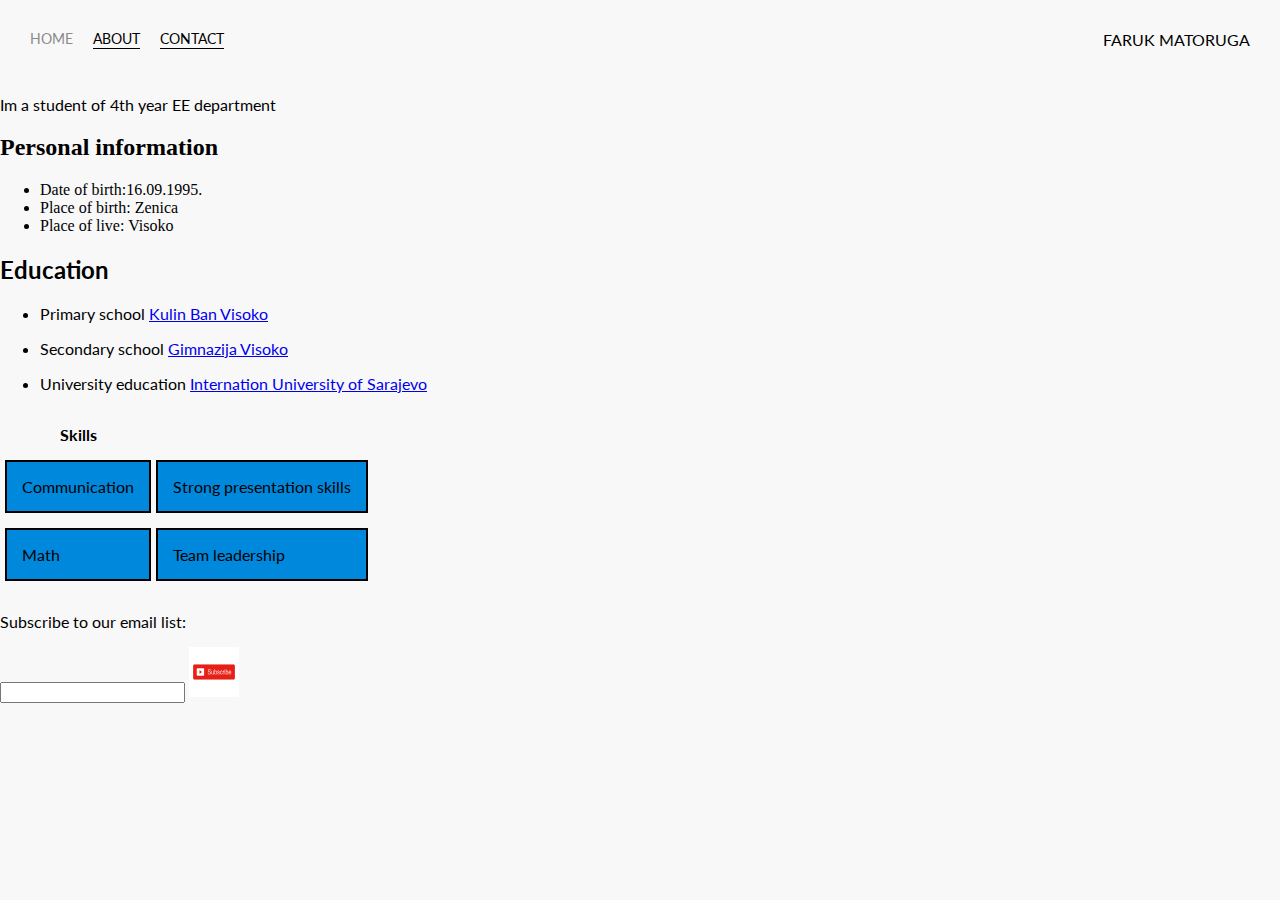
<file: index.html>
<!DOCTYPE html>
<html lang='en'>

<head>
  <meta charset='UTF-8'>
  <title>Faruk Matoruga website</title>
  <link href="https://fonts.googleapis.com/css?family=Lato" rel="stylesheet">
  <link rel="stylesheet" href="styles.css">
</head>

<body>
  <div class="container">
    <div class="nav-wrapper">
      <div class="left-side">
        <div class="nav-link-wrapper">
          <a href="index.html">Home</a>
        </div>

        <div class="nav-link-wrapper active-nav-link">
          <a href="about.html">About</a>
        </div>
        <div class="nav-link-wrapper active-nav-link">
            <a href="contact.html">CONTACT</a>
          </div>
      </div>

      <div class="right-side">
        <div class="brand">
          FARUK MATORUGA
        </div>
      </div>
    </div>
    <div>
      <p>Im a student 
        of 4th year 
        EE department</p>
      </div>
    
<div class="info">
    <h2>Personal information</h2>
    <ul start="circuit">
        <li>Date of birth:16.09.1995.</li>
        <li>Place of birth: Zenica</li>
        <li>Place of live: Visoko</li>
</ul>
</div>
 <div class="education">
   
    <h2> Education</h2>
    <ul>
        <li><p>Primary school <a href=" https://bs.wikipedia.org/wiki/Osnovna_%C5%A1kola_%22Kulin_ban%22_Visoko">Kulin Ban Visoko</a></p></li>
        <li><p>Secondary school <a href=" https://gimvis.com/">Gimnazija Visoko</a></p></li>
        <li><p>University education <a href=" https://www.ius.edu.ba/bs">Internation University of Sarajevo</a></p></li>
    </ul>

 </div>
 <div class="Skills">
    <table class="one">
      <th>Skills</th>
        <tr>
        <td>Communication</td>
        <td>Strong presentation skills</td>
        </tr>
        <tr>
        <td>Math</td>
        <td>Team leadership</td>
        </tr>
        </table>
 </div>
 <div class="subscribe">
    <form action="http://www.example.org/subscribe.php">
      <p>Subscribe to our email list:</p>
      <input type="text" name="email" />
      <input type="image" src="images/subscribe.jpg"
      width="50" height="50" />
      </form>
 </div>


</body>
</file>
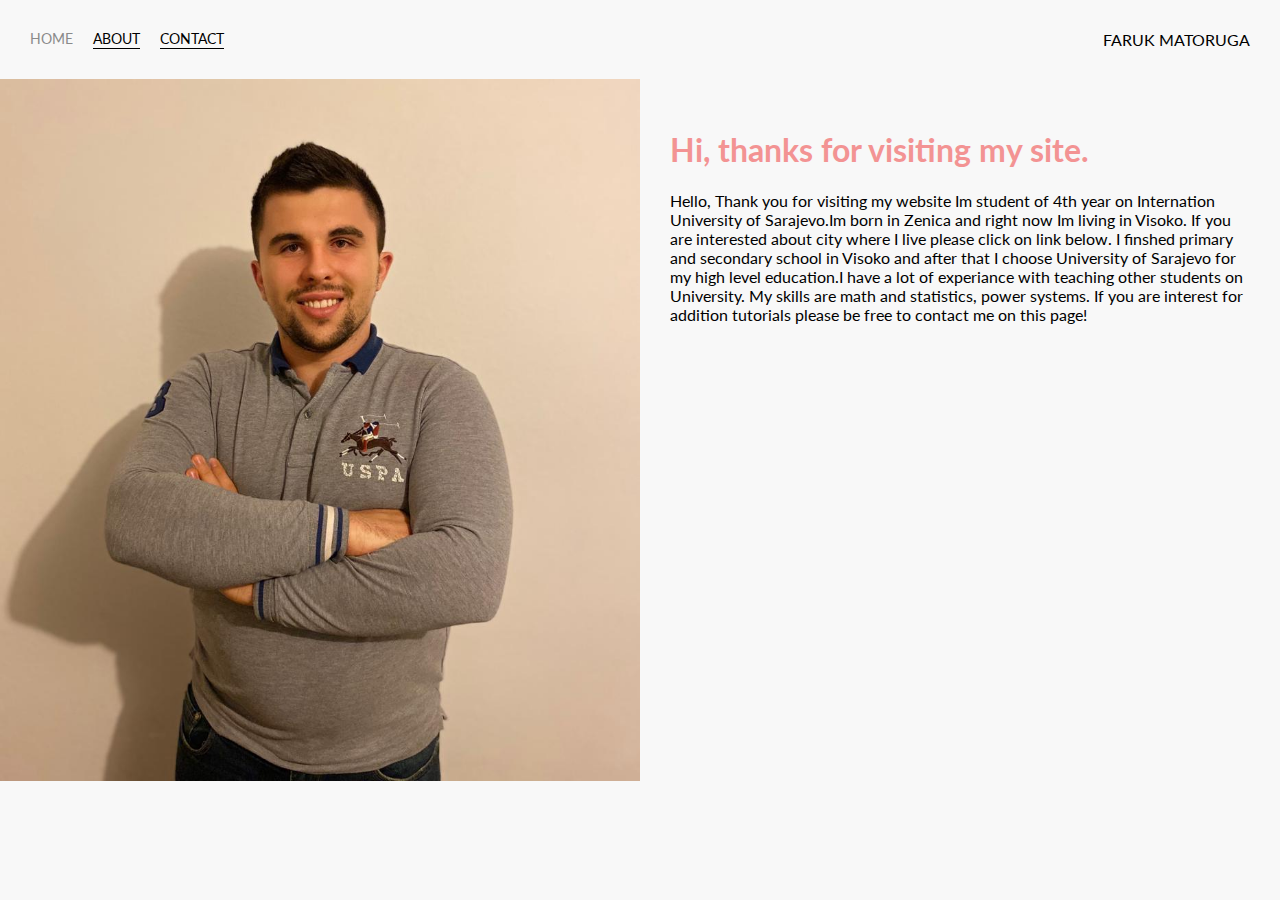
<file: about.html>
<!DOCTYPE html>
<html lang='en'>

<head>
  <meta charset='UTF-8'>
  <title>Faruk Matoruga website</title>
  <link href="https://fonts.googleapis.com/css?family=Lato" rel="stylesheet">
  <link rel="stylesheet" href="styles.css">
</head>

<body>
  <div class="container">
    <div class="nav-wrapper">
      <div class="left-side">
        <div class="nav-link-wrapper">
          <a href="index.html">Home</a>
        </div>

        <div class="nav-link-wrapper active-nav-link">
          <a href="about.html">About</a>
        </div>
        <div class="nav-link-wrapper active-nav-link">
            <a href="contact.html">CONTACT</a>
          </div>
      </div>

      <div class="right-side">
        <div class="brand">
          FARUK MATORUGA
        </div>
      </div>
    </div>

    <div class="content-wrapper">
      <div class="two-column-wrapper">
        <div class="profile-image-wrapper">
          <img src="images/profile.jpg" alt="">
        </div>

        <div class="profile-content-wrapper">
          <h1>Hi, thanks for visiting my site.</h1>
          <p>Hello, Thank you for visiting my website
                Im student of 4th year on Internation University of Sarajevo.Im born in Zenica and right now Im living in Visoko. If you are interested about city where I live please click on link below. I finshed primary and secondary school in Visoko and after that I choose University of Sarajevo for my high level education.I have a lot of experiance with teaching other students on University. My skills are math and statistics, power systems. If you are interest for addition tutorials please be free to contact me on this page!
          </p>

        </div>
      </div>
    </div>
  </div>

</body>

</html>
</file>
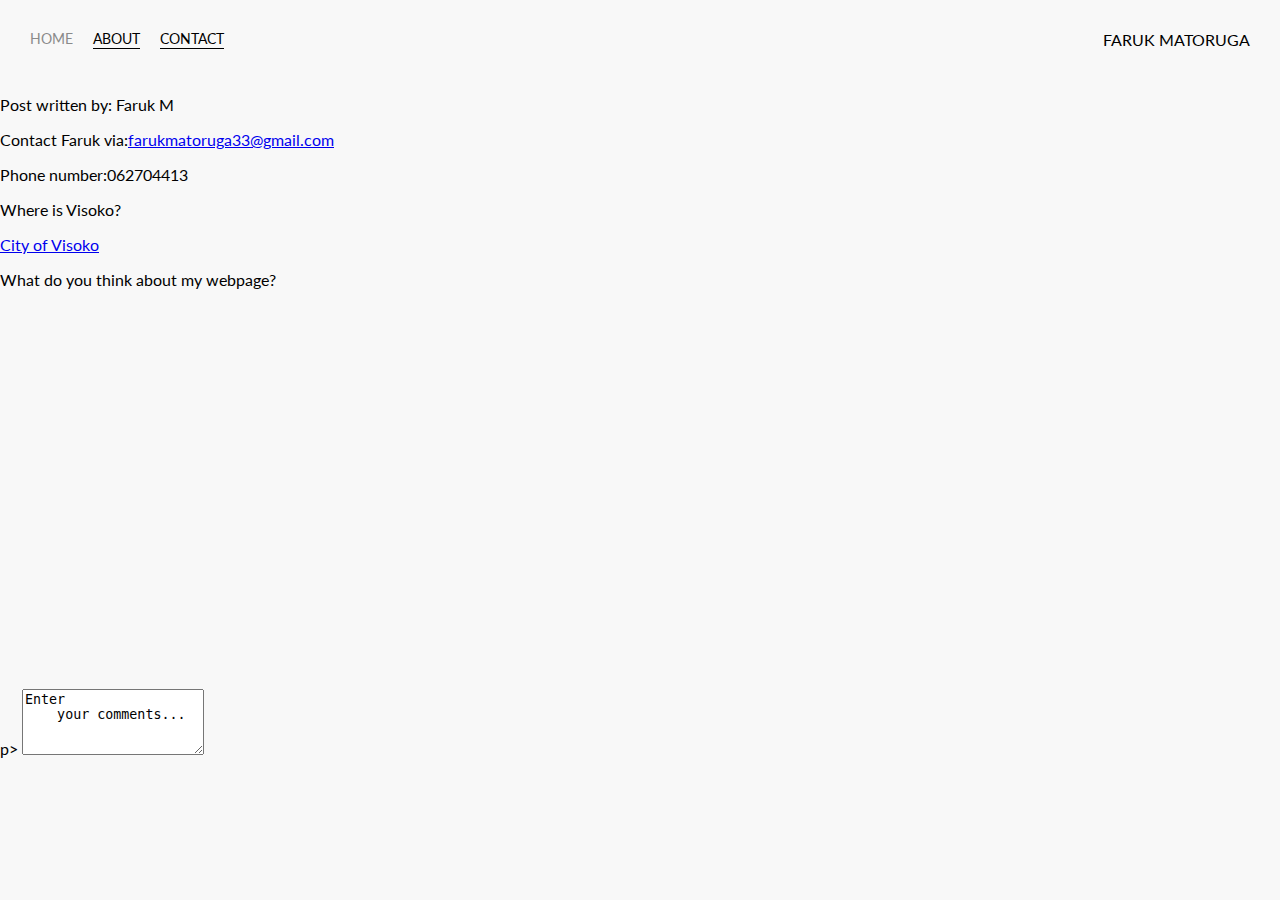
<file: contact.html>
<!DOCTYPE html>
<html lang='en'>

<head>
  <meta charset='UTF-8'>
  <title>Faruk Matoruga website</title>
  <link href="https://fonts.googleapis.com/css?family=Lato" rel="stylesheet">
  <link rel="stylesheet" href="styles.css">
</head>

<body>
  <div class="container">
    <div class="nav-wrapper">
      <div class="left-side">
        <div class="nav-link-wrapper">
          <a href="index.html">Home</a>
        </div>

        <div class="nav-link-wrapper active-nav-link">
          <a href="about.html">About</a>
        </div>
        <div class="nav-link-wrapper active-nav-link">
            <a href="contact.html">CONTACT</a>
          </div>
      </div>

      <div class="right-side">
        <div class="brand">
          FARUK MATORUGA
        </div>
      </div>
    </div>
    
    <footer>
            <p>Post written by: Faruk M</p>
            <p>Contact Faruk via:<a href="mailto:farukmatoruga33@gmail.com">farukmatoruga33@gmail.com</a></p>
            <p>Phone number:062704413</p>

        
        </footer>
    <summary> Where is Visoko?
            <p> <a href="https://hr.wikipedia.org/wiki/Visoko_(BiH)">City of Visoko</a></p>
            </summary>
</details>
<form action="http://www.example.com/comments.php">
    <p>What do you think about my webpage?</div>p>
    <textarea name="comments" cols="20" rows="4">Enter
    your comments...</textarea>
    </form>
    <iframe src="https://www.google.com/maps/embed?pb=!1m18!1m12!1m3!1d22964.006356690345!2d18.1603143658076!3d43.99037226309888!2m3!1f0!2f0!3f0!3m2!1i1024!2i768!4f13.1!3m3!1m2!1s0x475f2e295c743d55%3A0x6b2e3101420f875c!2sVisoko!5e0!3m2!1shr!2sba!4v1574103758535!5m2!1shr!2sba" width="600" height="450" frameborder="0" style="border:0;" allowfullscreen=""></iframe>


</body>
</html>
</body>
</html>
</file>
<file: styles.css>
body {
    font-family: "Lato", sans-serif;
    margin: 0px;

      background-color: #f8f8f8;}
  }
  
  .container {
    display: grid;
    grid-template-columns: 1fr;
  }
  
  .nav-wrapper {
    display: flex;
    justify-content: space-between;
    padding: 30px;
  }
  
  .left-side {
    display: flex;
  }
  .right-side{
      display:flex;
      position: right top;
    
  }
  
  .nav-wrapper > .left-side > div {
    margin-right: 20px;
    text-transform: uppercase;
    font-size: 0.9rem;
  }
  
  .active-nav-link {
    border-bottom: 1px solid black;
  }
  
  .active-nav-link a {
    color: black !important;
  }
  
  .nav-link-wrapper a {
    color: #8a8a8a;
    text-decoration: none;
    transition: color 0.5s;
  }
  
  .nav-link-wrapper:hover {
    border-bottom: 1px solid black;
  }
  
  .nav-link-wrapper a:hover {
    color: black;
  }
  
  .portfolio-items-wrapper {
    display: grid;
    grid-template-columns: 1fr 1fr 1fr;
  }
  
  .portfolio-item-wrapper {
    position: relative;
  }
   
  .two-column-wrapper {
    display: grid;
    grid-template-columns: 1fr 1fr;
  }
  
  .profile-image-wrapper img {
    width: 100%;
  }
  
  .profile-content-wrapper {
    padding: 30px;
  }
  
  .profile-content-wrapper h1 {
    color: rgb(243, 147, 147);
  }
 
    .info{
      position relative;
      font-family:Cambria, Cochin, Georgia, Times, 'Times New Roman', serif;
    }
    
      td {
        background-color: #0088dd;
        padding: 15px;
        border: 2px solid #000000;}
        table.one {
        border-spacing: 5px 15px;}
        table.two {
        border-collapse: collapse;}
    }
  }
    
    .form {
      width: 350px;
      border: 1px solid #dcdcdc;
      border-radius: 10px;
      padding: 20px;
      text-align: right;}
      .legend {
      background-color: #efefef;
      border: 1px solid #dcdcdc;
      border-radius: 10px;
      padding: 10px 20px;
      text-align: left;
      text-transform: uppercase;}
      }
      
      .education
      {
        text-align: right;
        font-family: Cambria, Cochin, Georgia, Times, 'Times New Roman', serif;
      background-color: #665544;
      }
        .blockquote {
          float: right;
          width: 275px;
          font-size: 130%;
          font-style: italic;
          font-family: Georgia, Times, serif;
          margin: 0px 0px 10px 10px;
          padding: 10px;
          border-top: 1px solid #665544;
          border-bottom: 1px solid #665544;}
      }
      footer{
      font-family: Cambria, Cochin, Georgia, Times, 'Times New Roman', serif;
      text align-self: additive-symbols: align-self: ;
      weight:10px;
      }
</file>
